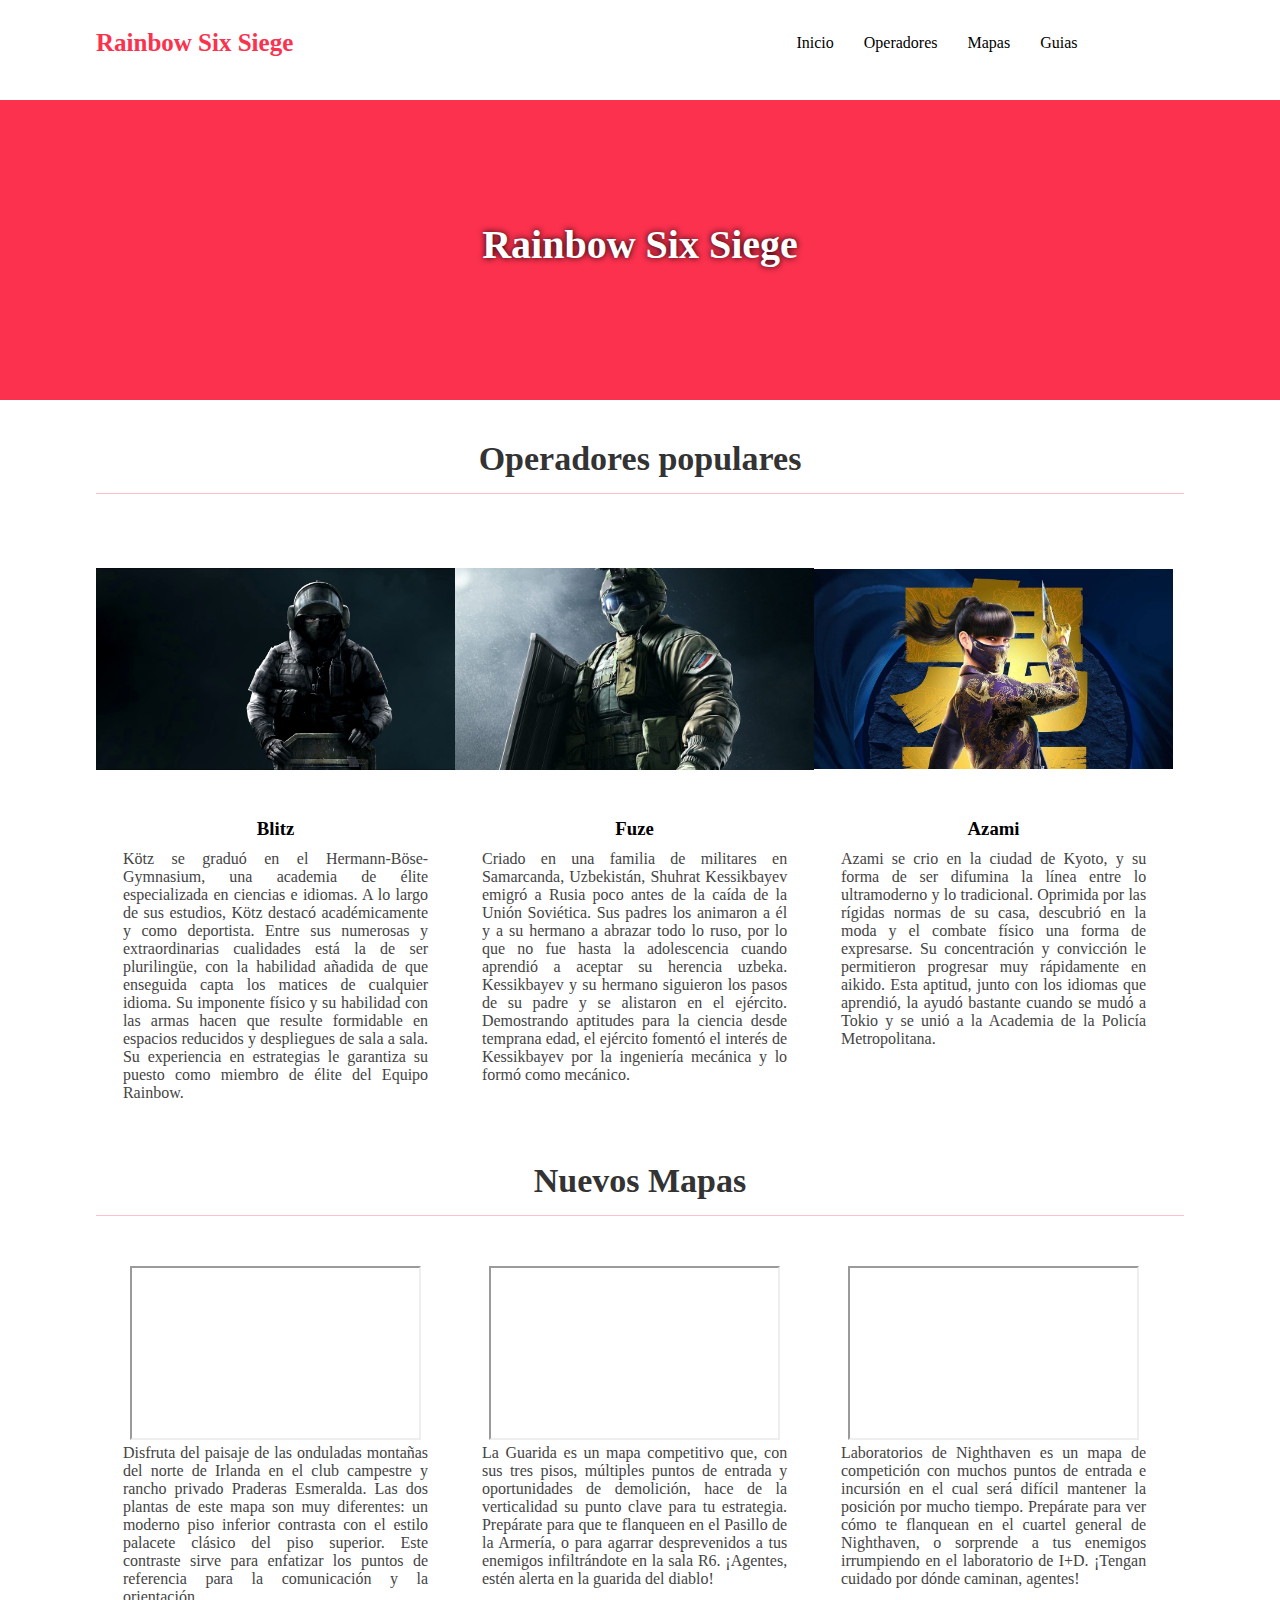
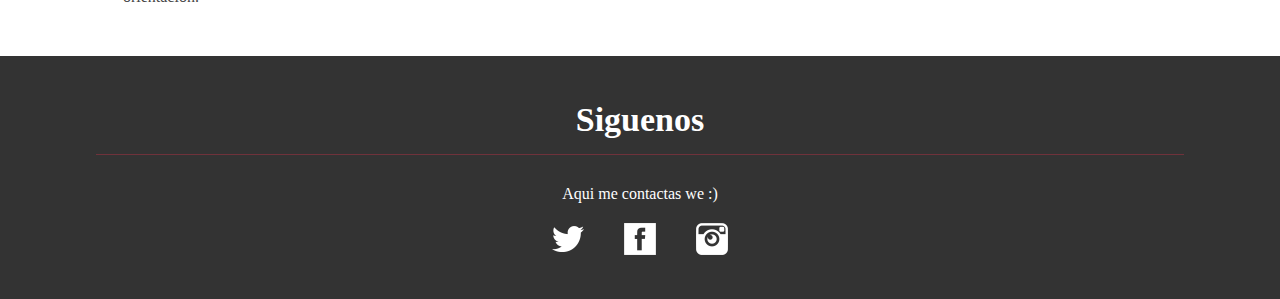
<file: aplicacion_pwa/index.html>
<!DOCTYPE html>
<html lang="es">
<head>

    <meta charset="UTF-8">
    <meta name="viewport" content="width=device-width, initial-scale=1.0">
    <title>Rainbow Six Siege</title>

    <!-- Estilos CSS -->
    <link rel="stylesheet" href="css/styles.css">

    <!-- Iconos de la pestaña -->
    <link rel="shortcut icon" type="image/png" href="img/lol/16.png">

    <!-- Color de la app -->
    <meta name="theme-color" content="#FB314E">

    <!-- Optimización para móvil -->
    <meta name="MobileOptimized" content="width">
    <meta name="HandheldFriendly" content="true">

    <!-- Metaetiquetas para Apple -->
    <meta name="apple-mobile-web-app-capable" content="yes">
    <meta name="apple-mobile-web-app-status-bar-style" content="black-translucent">
    <link rel="apple-touch-icon" href="img/lol/16.png">
    <link rel="apple-touch-startup-image" href="img/lol/16.png">

    <!-- Configuración general de la PWA -->
    <link rel="manifest" href="manifest.json">

    <!-- JQUERY -->
    <script src="https://ajax.googleapis.com/ajax/libs/jquery/3.7.1/jquery.min.js"></script>

    <!-- Script JS -->
    <script src="main.js"></script>

</head>
<body>
    <header id="main-header">
        <div class="container">
            <div id="logo">
                <h1>Rainbow Six Siege</h1>
            </div>
            <div id="menu">
                <ul>
                    <li>
                        <a href="#main-header">Inicio</a>
                    </li>
                    <li>
                        <a href="#services">Operadores</a>
                    </li>
                    <li>
                        <a href="#videos">Mapas</a>
                    </li>
                    <li>
                        <a href="#footer">Guias</a>
                    </li>
                </ul>
            </div>
        </div>
    </header>
    <div class="clearfix"></div>

    <div id="slider">
        <div class="container">
            <h2>Rainbow Six Siege</h2>
        </div>
    </div>

    <div id="services">
        <div class="container">
            <h2 class="subheader">Operadores populares</h2>

            <div class="service">
                <img src="img/bl.jpg" />
                <h3>Blitz</h3>
                <p>
                    Kötz se graduó en el Hermann-Böse-Gymnasium, una academia de élite especializada
                    en ciencias e idiomas. A lo largo de sus estudios, Kötz destacó académicamente
                    y como deportista. Entre sus numerosas y extraordinarias cualidades está la
                    de ser plurilingüe, con la habilidad añadida de que enseguida capta los
                    matices de cualquier idioma. Su imponente físico y su habilidad con las
                    armas hacen que resulte formidable en espacios reducidos y despliegues de sala a 
                    sala. Su experiencia en estrategias le garantiza su puesto como miembro de élite
                    del Equipo Rainbow.
                </p>
            </div>

            <div class="service">
                <img src="img/fuzesito.jpeg" />
                <h3>Fuze</h3>
                <p>
                    Criado en una familia de militares en Samarcanda, Uzbekistán, Shuhrat Kessikbayev emigró
                    a Rusia poco antes de la caída de la Unión Soviética. Sus padres los animaron a él y a
                    su hermano a abrazar todo lo ruso, por lo que no fue hasta la adolescencia cuando aprendió a 
                    aceptar su herencia uzbeka. Kessikbayev y su hermano siguieron los pasos de su padre y se
                    alistaron en el ejército. Demostrando aptitudes para la ciencia desde temprana edad,
                    el ejército fomentó el interés de Kessikbayev por la ingeniería mecánica y lo formó como mecánico.
                </p>
            </div>

            <div class="service">
                <img src="img/az.jpg" />
                <h3>Azami</h3>
                <p>
                    Azami se crio en la ciudad de Kyoto, y su forma de ser difumina la línea entre
                    lo ultramoderno y lo tradicional. Oprimida por las rígidas normas de su casa,
                    descubrió en la moda y el combate físico una forma de expresarse.
                    Su concentración y convicción le permitieron progresar muy rápidamente en
                    aikido. Esta aptitud, junto con los idiomas que aprendió, la ayudó bastante
                    cuando se mudó a Tokio y se unió a la Academia de la Policía Metropolitana.
                </p>
            </div>
        </div>
    </div> <!-- end services-->

    <div class="clearfix"></div>
    <div id="videos">
        <div class="container">
            <h2 class="subheader">Nuevos Mapas</h2>

            <div class="video">
                <iframe width="560" height="315" src="https://www.youtube.com/embed/MqUVKPjpx2Q?si=cEXmJhcBdfoRJsbD"></iframe>

                <p>
                    Disfruta del paisaje de las onduladas montañas del norte
                    de Irlanda en el club campestre y rancho privado Praderas
                    Esmeralda. Las dos plantas de este mapa son muy diferentes:
                    un moderno piso inferior contrasta con el estilo palacete
                    clásico del piso superior. Este contraste sirve para enfatizar
                    los puntos de referencia para la comunicación y la orientación.
                </p>
            </div>

            <div class="video">
                <iframe width="560" height="315" src="https://www.youtube.com/embed/2UE7uYQmiQs?si=z6GgbBYYGsQWdxBg"></iframe>

                <p>
                    La Guarida es un mapa competitivo que, con sus tres pisos,
                    múltiples puntos de entrada y oportunidades de demolición,
                    hace de la verticalidad su punto clave para tu estrategia.
                    Prepárate para que te flanqueen en el Pasillo de la Armería,
                    o para agarrar desprevenidos a tus enemigos infiltrándote
                    en la sala R6. ¡Agentes, estén alerta en la guarida del diablo!
                </p>
            </div>

            <div class="video">
                <iframe width="560" height="315" src="https://www.youtube.com/embed/u4FIrINg_YY?si=s0H36JXkgLYAhHuu"></iframe>

                <p>
                    Laboratorios de Nighthaven es un mapa de competición con muchos
                    puntos de entrada e incursión en el cual será difícil mantener
                    la posición por mucho tiempo. Prepárate para ver cómo te flanquean
                    en el cuartel general de Nighthaven, o sorprende a tus enemigos
                    irrumpiendo en el laboratorio de I+D. ¡Tengan cuidado por dónde
                    caminan, agentes!
                </p>
            </div>
        </div>
    </div>

    <div class="clearfix"></div>
    <footer id="footer">
        <div class="container">
            <h2 class="subheader">Siguenos</h2>
            <p>Aqui me contactas we :) </p>
            <ul id="networks">
                <li>
                    <a href="">
                        <img src="iconos/twitter.png" />
                    </a>
                </li>

                <li>
                    <a href="">
                        <img src="iconos/facebook.png" />
                    </a>
                </li>

                <li>
                    <a href="">
                        <img src="iconos/instagram.png" />
                    </a>
                </li>
            </ul>
            <div class="clearfix"></div>
        </div>
    </footer>
</body>
</html>
</file>
<file: aplicacion_pwa/css/styles.css>
/* Reset y fuentes */
* {
    margin: 0px;
    padding: 0px;
    text-decoration: none;
    font-family: 'Open Sans', Verdana;
}

html, body {
    overflow-x: hidden;
}

body {
    background: white;
}

.clearfix {
    clear: both;
    float: none;
}

.container {
    width: 85%;
    margin: 0px auto;
}

/* Cabecera */
#main-header {
    background: white;
    height: 100px;
    line-height: 85px;
    /* border-bottom: 1px solid black; */
}

#logo {
    width: 63%;
    float: left;
}

#logo h1 {
    font-weight: bold;
    font-size: 25px;
    color: #FB314E;
}

#menu {
    width: 380px;
    float: left;
}

#menu ul li {
    list-style: none;
    float: left;
    margin-left: 15px;
    margin-right: 15px;
}

#menu ul li a {
    color: black;
}

#menu ul li a:hover {
    color: #FB314E;
}

/* Slider */
#slider {
    height: 300px;
    background: #FB314E;
    overflow: hidden;
}

#slider h2 {
    font-size: 40px;
    text-align: center;
    color: white;
    line-height: 290px;
    text-shadow: 0px 0px 6px black;
}

/* Maquetado de servicios */
.subheader {
    font-size: 34px;
    color: #333;
    text-align: center;
    margin-top: 40px;
    margin-bottom: 30px;
    padding-bottom: 15px;
    border-bottom: 1px solid rgba(251, 49, 78, 0.3);
}

.service, .video {
    width: 33%;
    text-align: center;
    float: left;
    margin-top: 20px;
    margin-bottom: 20px;
}

.service img {
    height: 250px;
    max-width: 100%;
    margin-bottom: 20px;
    object-fit: contain;
}

.service h3 {
    margin-bottom: 10px;
}

.service p, .video p {
    color: #444;
    text-align: justify;
    display: block;
    width: 85%;
    margin: 0px auto;
}

/* Section de videos */
.video iframe {
    width: 80%;
    height: 170px;
}

/* FOOTER */
#footer {
    background: #333;
    padding-top: 5px;
    padding-bottom: 40px;
    margin-top: 30px;
    text-align: center;
    color: white;
}

#footer .subheader {
    color: white;
}

#networks {
    display: block;
    width: 216px;
    margin: 0px auto;
    list-style: none;
    margin-bottom: 20px;
    margin-top: 20px;
}

#networks li {
    float: left;
    margin-left: 20px;
    margin-right: 20px;
    transition: all 300ms;
}

#networks li:hover {
    opacity: 0.8;
    transform: scale(1.1, 1.1);
}

/* Media Queries */

@media (max-width: 1225px) {
    .container {
        width: 95%;
    }
}

@media (max-width: 1085px) {
    #main-header {
        height: 70px;
        line-height: 65px;
    }
}

@media (max-width: 999px) {
    #logo {
        width: 227px;
        float: none;
        margin: 0px auto;
    }
    
    #menu {
        float: none;
        margin: 0px auto;
    }
    
    /* Estilo para el slider de la marquesina */
    #slider {
        overflow: hidden;
        height: 150px;
    }
    
    #slider h2 {
        font-size: 30px;
        line-height: 30px;
        margin-top: 60px;
    }
}

@media (max-width: 700px) {
    .service, .video {
        width: 70%;
        float: none;
        margin: 0px auto;
        margin-top: 20px;
        margin-bottom: 40px;
    }
    
    .service {
        width: 50%;
        text-align: justify;
    }
    
    .service img {
    width: 100%;       /* ocupa todo el ancho del bloque */
    height: auto;      /* la altura se ajusta sola */
    max-width: 400px;  /* opcional: límite para que no crezcan demasiado en pantallas grandes */
    margin-bottom: 20px;
    display: block;    /* asegura que no haya espacios raros */
    margin-left: auto; /* centrado horizontal */
    margin-right: auto;
    object-fit: cover;
    aspect-ratio: 4 / 3; /* mantiene la proporción sin recortar */
}
    
    .service p, .video p {
        margin-top: 20px;
    }
    
    .video iframe {
        width: 80%;
        height: 230px;
    }
}

@media (max-width: 460px) {
    #slider h2 {
        font-size: 25px;
        line-height: 30px;
        margin-top: 60px;
    }
}

@media (max-width: 377px) {
    #menu {
        width: 100%;
        text-align: center;
    }
    
    #menu ul li {
        margin-left: 4%;
        margin-right: 4%;
        float: none;
    }
    
    /* texto de marquesina con tamaño 377 */
    #slider h2 {
        margin-top: 50px;
    }
    
    .service, .video {
        width: 90%;
    }
    
    .video iframe {
        width: 80%;
        height: 150px;
    }
}

@media (max-width: 345px) {
    #main-header {
        height: auto;
    }
    
    #menu ul li {
        float: none;
    }
}
</file>
